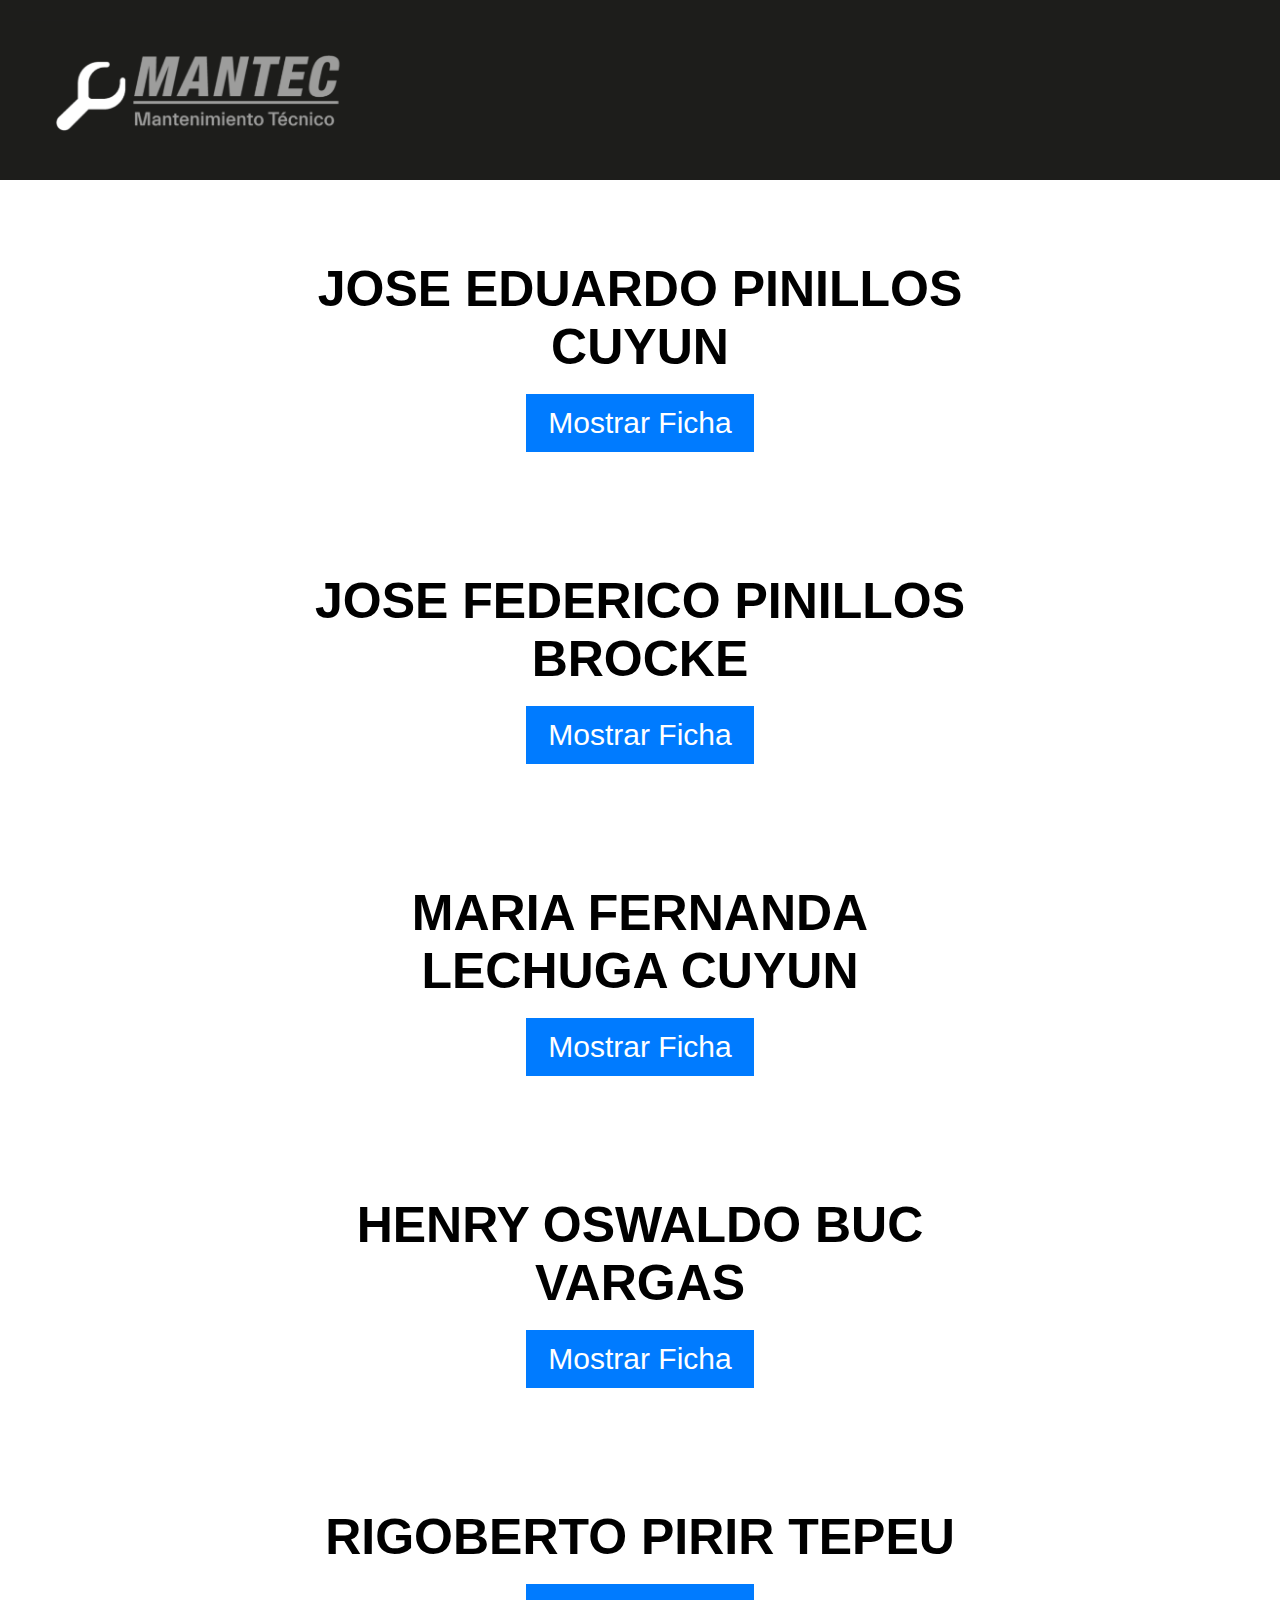
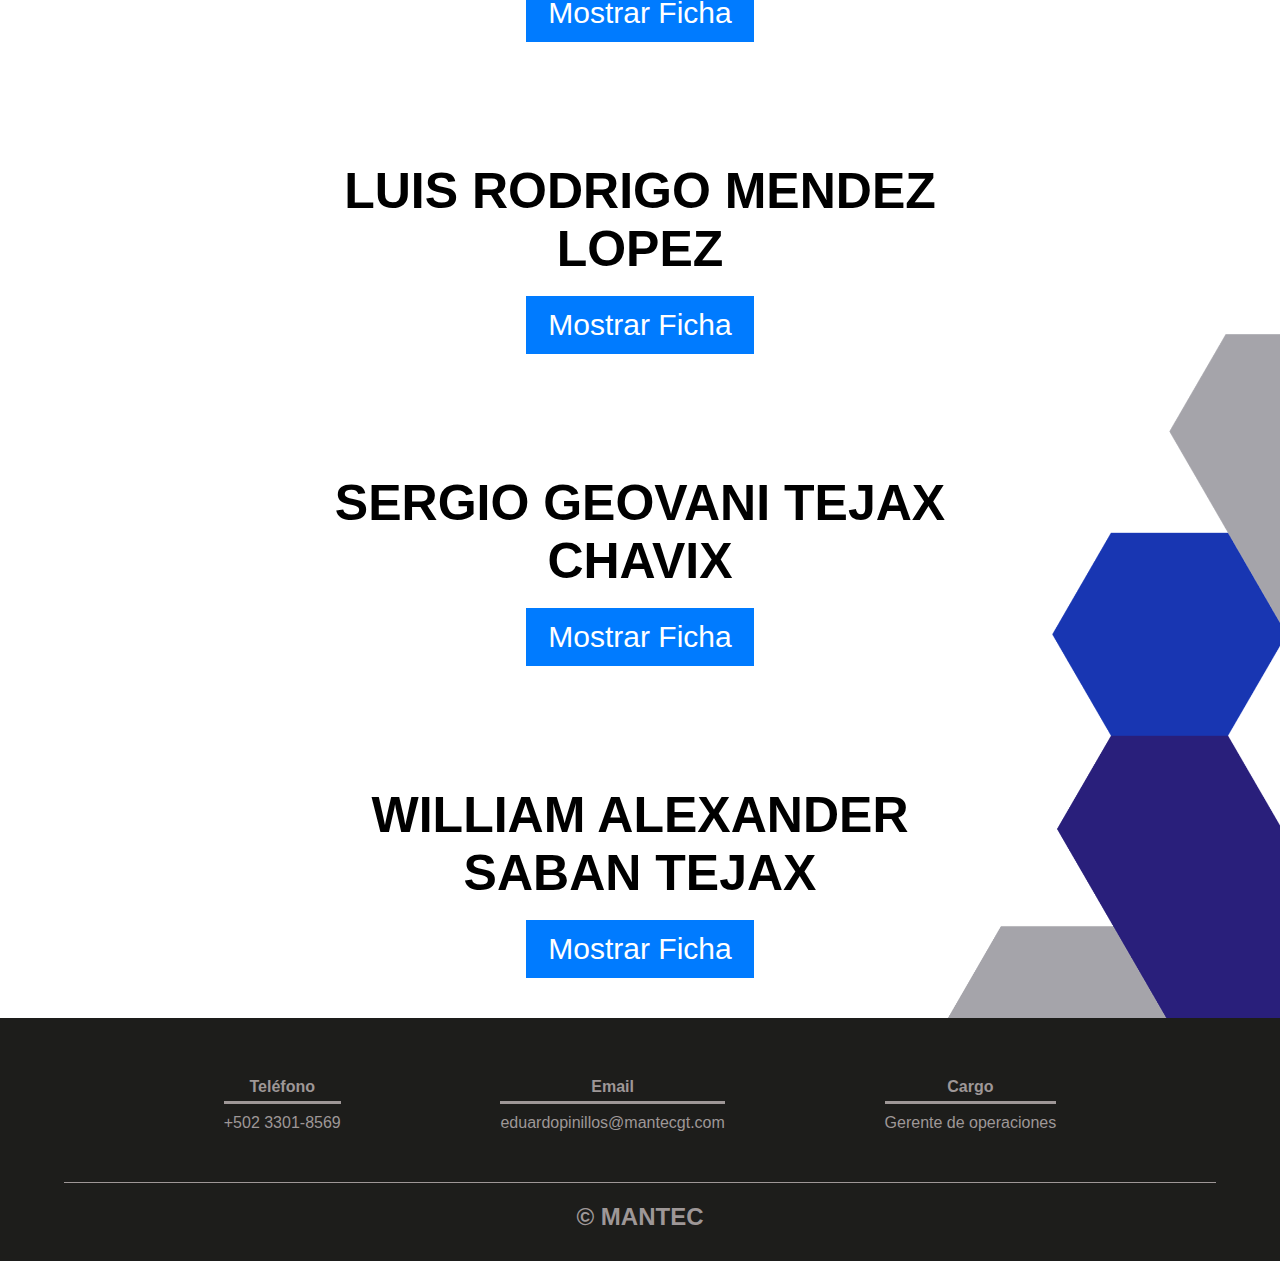
<file: Index.html>
<!DOCTYPE html>
<html lang = "es">
<head>
    <meta charset="UTF-8">
    <meta name="viewpoint" content="width=device-width, initial-scale=1.0">
    <meta http-equiv="X-UA-Compatible" content="ie=edge">
    <title>Colaborador MANTEC</title>
    <link rel="shortcut icon" href="img/lomgo.png" type="image/x-icon">
    <link rel="stylesheet" href="estilos.css">
    <link rel="stylesheet" href="https://fonts.googleapis.com/css2?family=Source+Sans+3:wght@400;700&display=swap">
</head>
<body>
    <header>
        <section class="img-header">
            <img src="img/head.png" alt="">
        </section>
    </header>
    <main>
        <section class="contenedor info-empleado">
            <div class="contenedor-info-empleado">
                <div class="contenido-Nombres">
                    <center></center><h1>JOSE EDUARDO PINILLOS CUYUN</h1></center>
                </div>
            </div>
        </br>
            <center><input type="button" class="boton boton-azul" value="Mostrar Ficha" id="redireccionarBtn" ></center>
        </section>
        <section class="contenedor info-empleado">
            <div class="contenedor-info-empleado">
                <div class="contenido-Nombres">
                    <center></center><h1>JOSE FEDERICO PINILLOS BROCKE</h1></center>
                </div>
            </div>
        </br>
            <center><input type="button" class="boton boton-azul" value="Mostrar Ficha" id="redireccionarBtn2" ></center>
        </section>
        <section class="contenedor info-empleado">
            <div class="contenedor-info-empleado">
                <div class="contenido-Nombres">
                    <center></center><h1>MARIA FERNANDA LECHUGA CUYUN</h1></center>
                </div>
            </div>
        </br>
            <center><input type="button" class="boton boton-azul" value="Mostrar Ficha" id="redireccionarBtn3" ></center>
        </section>
        <section class="contenedor info-empleado">
            <div class="contenedor-info-empleado">
                <div class="contenido-Nombres">
                    <center></center><h1>HENRY OSWALDO BUC VARGAS</h1></center>
                </div>
            </div>
        </br>
            <center><input type="button" class="boton boton-azul" value="Mostrar Ficha" id="redireccionarBtn4" ></center>
        </section>
        <section class="contenedor info-empleado">
            <div class="contenedor-info-empleado">
                <div class="contenido-Nombres">
                    <center></center><h1>RIGOBERTO PIRIR TEPEU</h1></center>
                </div>
            </div>
        </br>
            <center><input type="button" class="boton boton-azul" value="Mostrar Ficha" id="redireccionarBtn5" ></center>
        </section>
        <section class="contenedor info-empleado">
            <div class="contenedor-info-empleado">
                <div class="contenido-Nombres">
                    <center></center><h1>LUIS RODRIGO MENDEZ LOPEZ</h1></center>
                </div>
            </div>
        </br>
            <center><input type="button" class="boton boton-azul" value="Mostrar Ficha" id="redireccionarBtn6" ></center>
        </section>
        <section class="contenedor info-empleado">
            <div class="contenedor-info-empleado">
                <div class="contenido-Nombres">
                    <center></center><h1>SERGIO GEOVANI TEJAX CHAVIX</h1></center>
                </div>
            </div>
        </br>
            <center><input type="button" class="boton boton-azul" value="Mostrar Ficha" id="redireccionarBtn7" ></center>
        </section>
        <section class="contenedor info-empleado">
            <div class="contenedor-info-empleado">
                <div class="contenido-Nombres">
                    <center></center><h1>WILLIAM ALEXANDER SABAN TEJAX</h1></center>
                </div>
            </div>
        </br>
            <center><input type="button" class="boton boton-azul" value="Mostrar Ficha" id="redireccionarBtn8" ></center>
        </section>
    </main>
    <footer>
        <section>
        <div class="contenedor-footer">
            <div class="content-foo">
                <h4>Teléfono</h4>
                <p>+502 3301-8569</p>
            </div>
            <div class="content-foo">
                <h4>Email</h4>
                <p>eduardopinillos@mantecgt.com</p>
            </div>
            <div class="content-foo">
                <h4>Cargo</h4>
                <p>Gerente de operaciones</p>
            </div>
        </div>
        <h2 class="titulo-final">&copy; MANTEC</h2>
        </section>
    </footer>
</body>
</html>
<script>
    document.getElementById("redireccionarBtn").onclick = function() {
        window.location.href = "Eduardo.html";
    };
    document.getElementById("redireccionarBtn2").onclick = function() {
        window.location.href = "Federico.html";
    };
    document.getElementById("redireccionarBtn3").onclick = function() {
        window.location.href = "Fernanda.html";
    };
    document.getElementById("redireccionarBtn4").onclick = function() {
        window.location.href = "Henry.html";
    };
    document.getElementById("redireccionarBtn5").onclick = function() {
        window.location.href = "Rigoberto.html";
    };
    document.getElementById("redireccionarBtn6").onclick = function() {
        window.location.href = "Rodrigo.html";
    };
    document.getElementById("redireccionarBtn7").onclick = function() {
        window.location.href = "Sergio.html";
    };
    document.getElementById("redireccionarBtn8").onclick = function() {
        window.location.href = "William.html";
    };
</script>
</file>
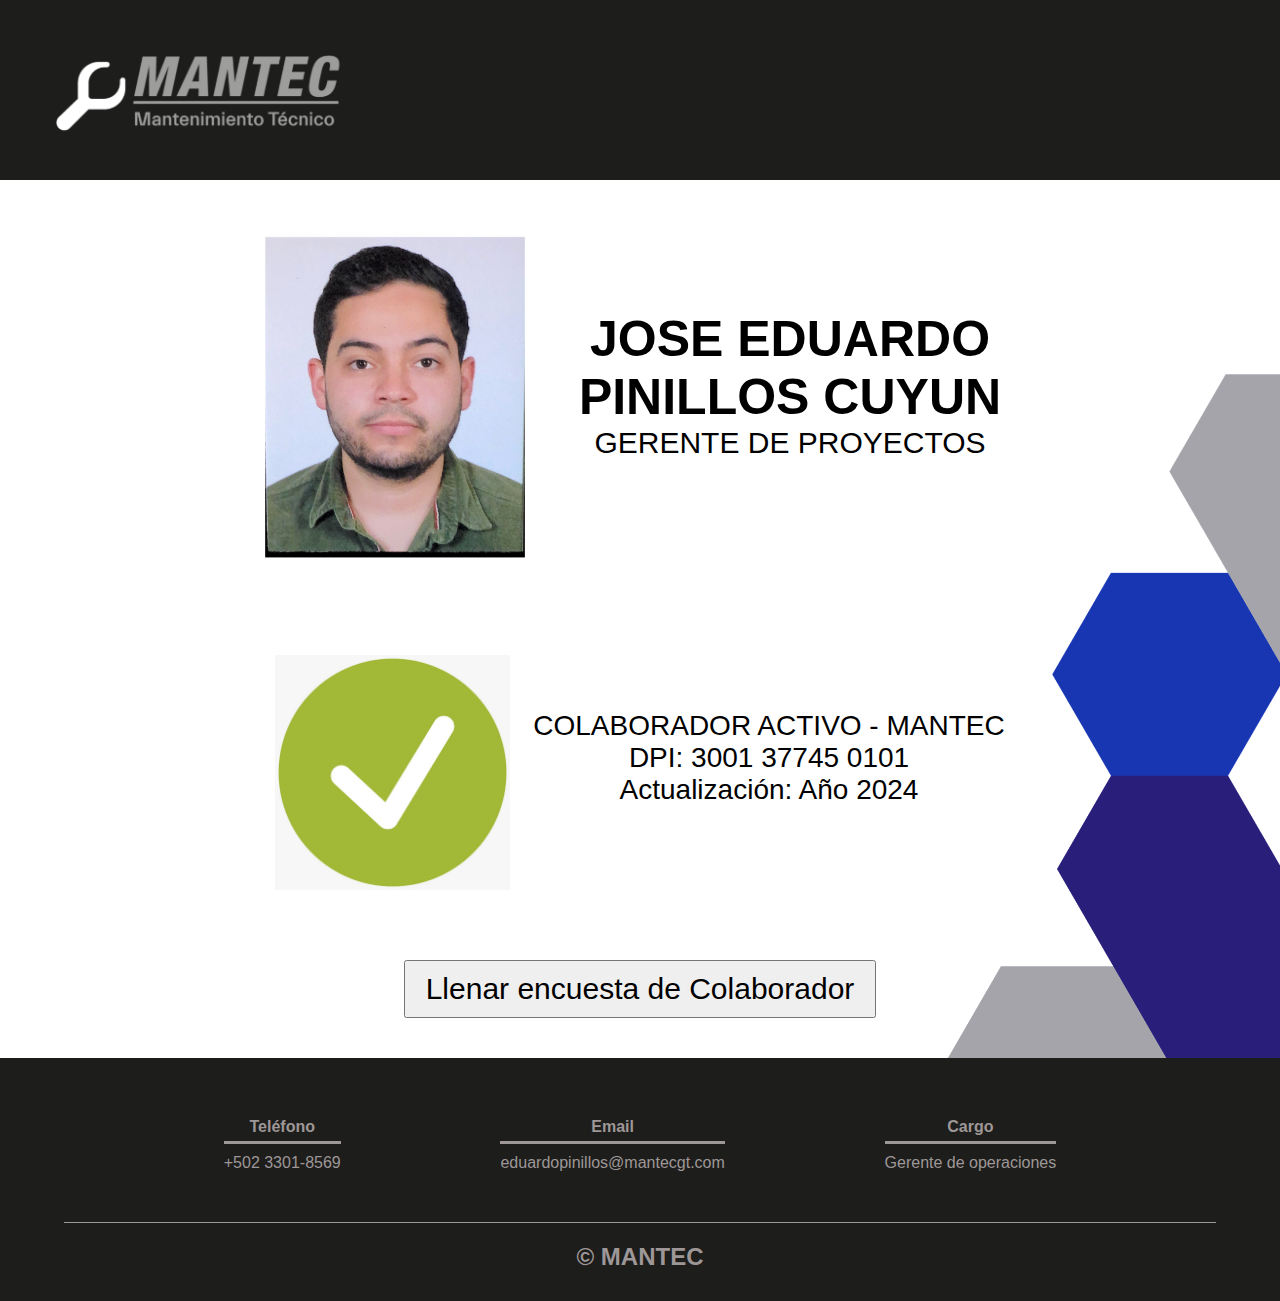
<file: Eduardo.html>
<!DOCTYPE html>
<html lang = "es">
<head>
    <meta charset="UTF-8">
    <meta name="viewpoint" content="width=device-width, initial-scale=1.0">
    <meta http-equiv="X-UA-Compatible" content="ie=edge">
    <title>Colaborador MANTEC</title>
    <link rel="shortcut icon" href="img/lomgo.png" type="image/x-icon">
    <link rel="stylesheet" href="estilos.css">
    <link rel="stylesheet" href="https://fonts.googleapis.com/css2?family=Source+Sans+3:wght@400;700&display=swap">
</head>
<body>
    <header>
        <section class="img-header">
            <img src="img/head.png" alt="">
        </section>
    </header>
    <main>
        <section class="contenedor info-empleado">
            <div class="contenedor-info-empleado">
                <img src="img/Eduardo.jpeg" alt="" class="imagen-empleado">
                <div class="contenido-textos">
                    <center></center><h1>JOSE EDUARDO PINILLOS CUYUN</h1></center>
                    <center></center><p>GERENTE DE PROYECTOS</p></center>
                </div>
            </div>
        </section>
        <section class="contenedor detalles">
            <div class="contenedor-detalles">
                <img src="img/cheque.png" alt="" class="imagen-marce">
                <div class="contenido-textos">
                    <center><p>COLABORADOR ACTIVO - MANTEC</p></center>
                    <center><p>DPI: 3001 37745 0101</p></center>
                    <center><p>Actualización: Año 2024</p></center>
                </div>
            </div>
        </section>
        <section class="contenedor comentarios">
            <div class="contenedor-comentarios">
                <div class="contenido-coment">
                    <center><input type="button" value="Llenar encuesta de Colaborador" id="redireccionarBtn"></center>
                </div>
            </div>
        </section>
    </main>
    <footer>
        <section>
        <div class="contenedor-footer">
            <div class="content-foo">
                <h4>Teléfono</h4>
                <p>+502 3301-8569</p>
            </div>
            <div class="content-foo">
                <h4>Email</h4>
                <p>eduardopinillos@mantecgt.com</p>
            </div>
            <div class="content-foo">
                <h4>Cargo</h4>
                <p>Gerente de operaciones</p>
            </div>
        </div>
        <h2 class="titulo-final">&copy; MANTEC</h2>
        </section>
    </footer>
</body>
</html>

<script>
    // Obtener el botón por su id
    var boton = document.getElementById("redireccionarBtn");
    // Agregar un event listener para el evento "click"
    boton.addEventListener("click", function() {
        // Redirigir a google.com
        window.location.href = "https://forms.office.com/Pages/DesignPageV2.aspx?origin=NeoPortalPage&subpage=design&id=4ZLxIJ2cikSUAuUWsOS-TW5BonucDcVMnskJxofJunRUMTNDQlA1UjlZVllWRDdSNERKWTZKNUtVQy4u"
        });
</script>
</file>
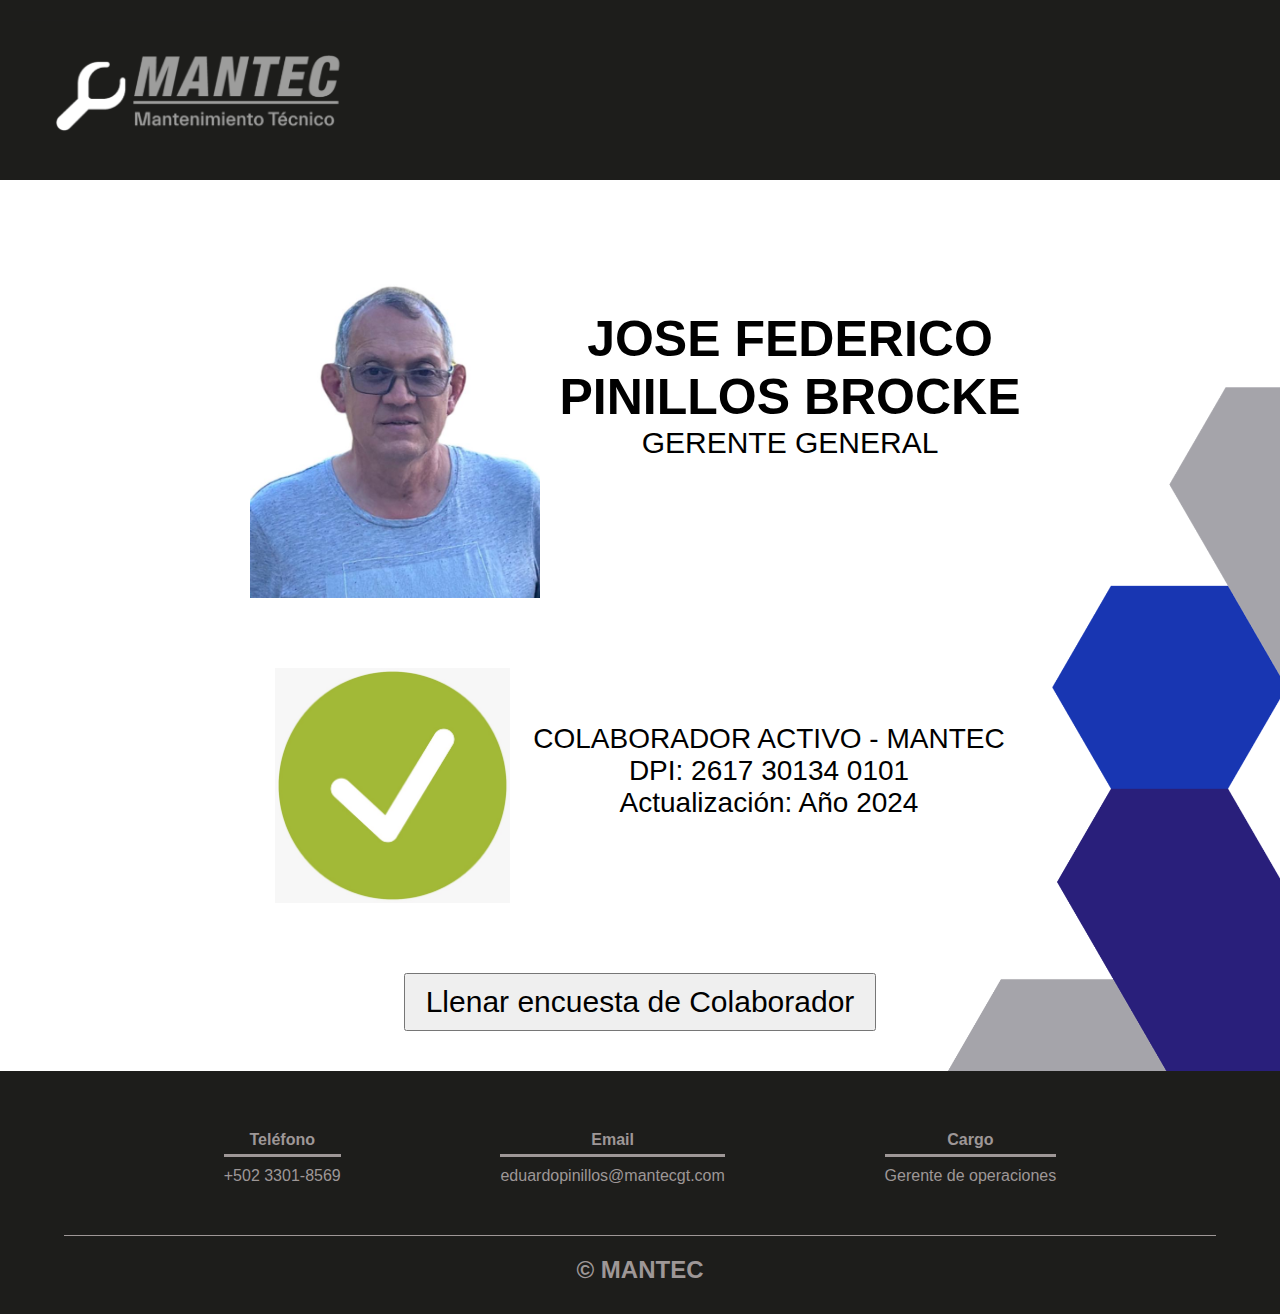
<file: Federico.html>
<!DOCTYPE html>
<html lang = "es">
<head>
    <meta charset="UTF-8">
    <meta name="viewpoint" content="width=device-width, initial-scale=1.0">
    <meta http-equiv="X-UA-Compatible" content="ie=edge">
    <title>Colaborador MANTEC</title>
    <link rel="shortcut icon" href="img/lomgo.png" type="image/x-icon">
    <link rel="stylesheet" href="estilos.css">
    <link rel="stylesheet" href="https://fonts.googleapis.com/css2?family=Source+Sans+3:wght@400;700&display=swap">
</head>
<body>
    <header>
        <section class="img-header">
            <img src="img/head.png" alt="">
        </section>
    </header>
    <main>
        <section class="contenedor info-empleado">
            <div class="contenedor-info-empleado">
                <img src="img/Federico.jpeg" alt="" class="imagen-empleado">
                <div class="contenido-textos">
                    <center></center><h1>JOSE FEDERICO PINILLOS BROCKE</h1></center>
                    <center></center><p>GERENTE GENERAL</p></center>
                </div>
            </div>
        </section>
        <section class="contenedor detalles">
            <div class="contenedor-detalles">
                <img src="img/cheque.png" alt="" class="imagen-marce">
                <div class="contenido-textos">
                    <center><p>COLABORADOR ACTIVO - MANTEC</p></center>
                    <center><p>DPI: 2617 30134 0101</p></center>
                    <center><p>Actualización: Año 2024</p></center>
                </div>
            </div>
        </section>
        <section class="contenedor comentarios">
            <div class="contenedor-comentarios">
                <div class="contenido-coment">
                    <center><input type="button" value="Llenar encuesta de Colaborador" id="redireccionarBtn"></center>
                </div>
            </div>
        </section>
    </main>
    <footer>
        <section>
        <div class="contenedor-footer">
            <div class="content-foo">
                <h4>Teléfono</h4>
                <p>+502 3301-8569</p>
            </div>
            <div class="content-foo">
                <h4>Email</h4>
                <p>eduardopinillos@mantecgt.com</p>
            </div>
            <div class="content-foo">
                <h4>Cargo</h4>
                <p>Gerente de operaciones</p>
            </div>
        </div>
        <h2 class="titulo-final">&copy; MANTEC</h2>
        </section>
    </footer>
</body>
</html>

<script>
    // Obtener el botón por su id
    var boton = document.getElementById("redireccionarBtn");
    // Agregar un event listener para el evento "click"
    boton.addEventListener("click", function() {
        // Redirigir a google.com
        window.location.href = "https://forms.office.com/Pages/DesignPageV2.aspx?origin=NeoPortalPage&subpage=design&id=4ZLxIJ2cikSUAuUWsOS-TW5BonucDcVMnskJxofJunRUMTNDQlA1UjlZVllWRDdSNERKWTZKNUtVQy4u"
        });
</script>
</file>
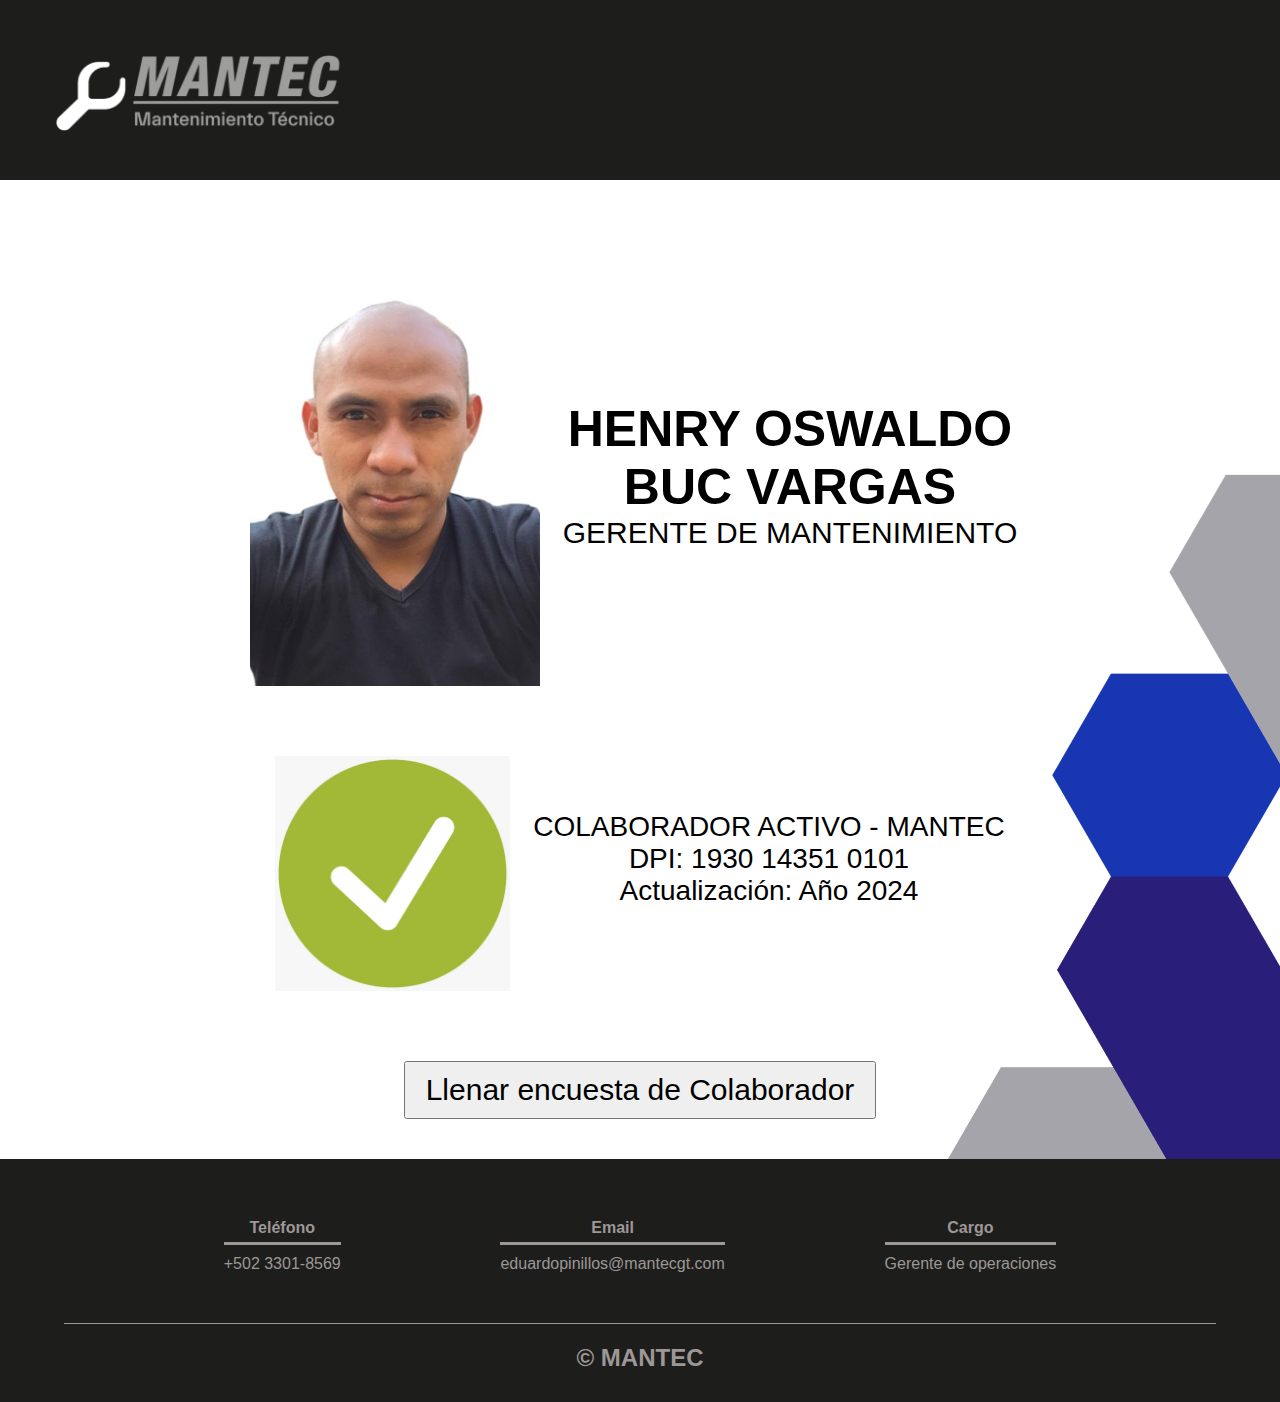
<file: Henry.html>
<!DOCTYPE html>
<html lang = "es">
<head>
    <meta charset="UTF-8">
    <meta name="viewpoint" content="width=device-width, initial-scale=1.0">
    <meta http-equiv="X-UA-Compatible" content="ie=edge">
    <title>Colaborador MANTEC</title>
    <link rel="shortcut icon" href="img/lomgo.png" type="image/x-icon">
    <link rel="stylesheet" href="estilos.css">
    <link rel="stylesheet" href="https://fonts.googleapis.com/css2?family=Source+Sans+3:wght@400;700&display=swap">
</head>
<body>
    <header>
        <section class="img-header">
            <img src="img/head.png" alt="">
        </section>
    </header>
    <main>
        <section class="contenedor info-empleado">
            <div class="contenedor-info-empleado">
                <img src="img/Henry.jpeg" alt="" class="imagen-empleado">
                <div class="contenido-textos">
                    </br>
                    </br>
                    </br>
                    </br>
                    </br>
                    <center></center><h1>HENRY OSWALDO BUC VARGAS</h1></center>
                    <center></center><p>GERENTE DE MANTENIMIENTO</p></center>
                </div>
            </div>
        </section>
        <section class="contenedor detalles">
            <div class="contenedor-detalles">
                <img src="img/cheque.png" alt="" class="imagen-marce">
                <div class="contenido-textos">
                    <center><p>COLABORADOR ACTIVO - MANTEC</p></center>
                    <center><p>DPI: 1930 14351 0101</p></center>
                    <center><p>Actualización: Año 2024</p></center>
                </div>
            </div>
        </section>
        <section class="contenedor comentarios">
            <div class="contenedor-comentarios">
                <div class="contenido-coment">
                    <center><input type="button" value="Llenar encuesta de Colaborador" id="redireccionarBtn"></center>
                </div>
            </div>
        </section>
    </main>
    <footer>
        <section>
        <div class="contenedor-footer">
            <div class="content-foo">
                <h4>Teléfono</h4>
                <p>+502 3301-8569</p>
            </div>
            <div class="content-foo">
                <h4>Email</h4>
                <p>eduardopinillos@mantecgt.com</p>
            </div>
            <div class="content-foo">
                <h4>Cargo</h4>
                <p>Gerente de operaciones</p>
            </div>
        </div>
        <h2 class="titulo-final">&copy; MANTEC</h2>
        </section>
    </footer>
</body>
</html>

<script>
    // Obtener el botón por su id
    var boton = document.getElementById("redireccionarBtn");
    // Agregar un event listener para el evento "click"
    boton.addEventListener("click", function() {
        // Redirigir a google.com
        window.location.href = "https://forms.office.com/Pages/DesignPageV2.aspx?origin=NeoPortalPage&subpage=design&id=4ZLxIJ2cikSUAuUWsOS-TW5BonucDcVMnskJxofJunRUMTNDQlA1UjlZVllWRDdSNERKWTZKNUtVQy4u"
        });
</script>
</file>
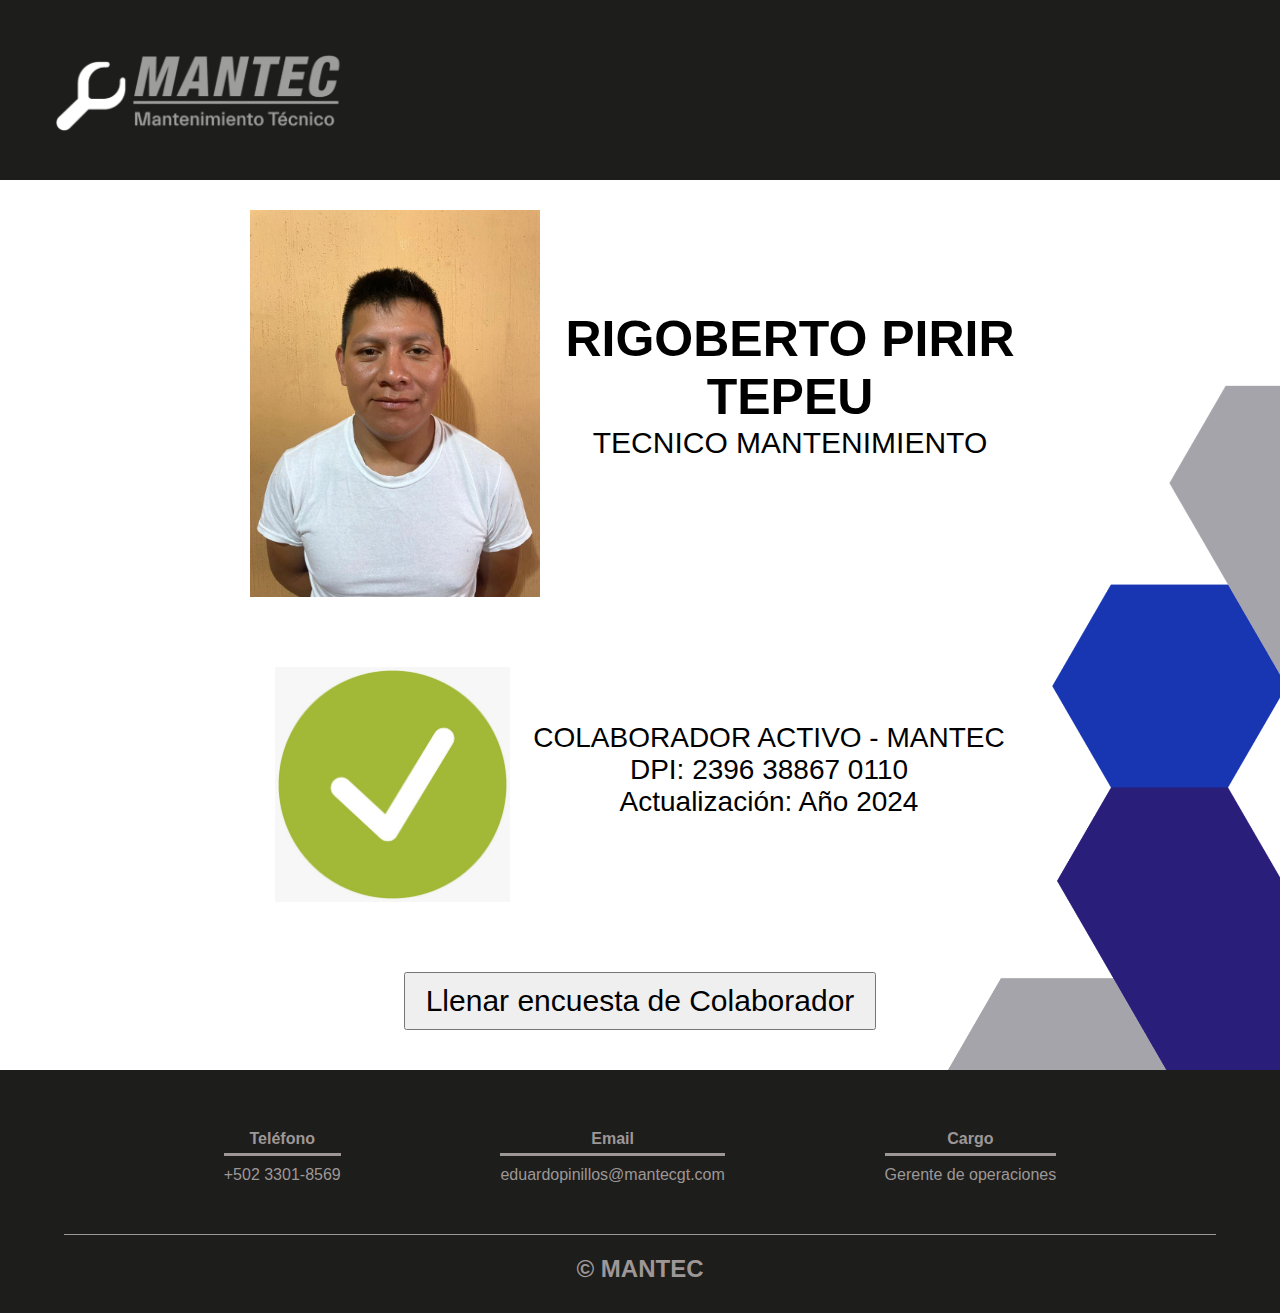
<file: Rigoberto.html>
<!DOCTYPE html>
<html lang = "es">
<head>
    <meta charset="UTF-8">
    <meta name="viewpoint" content="width=device-width, initial-scale=1.0">
    <meta http-equiv="X-UA-Compatible" content="ie=edge">
    <title>Colaborador MANTEC</title>
    <link rel="shortcut icon" href="img/lomgo.png" type="image/x-icon">
    <link rel="stylesheet" href="estilos.css">
    <link rel="stylesheet" href="https://fonts.googleapis.com/css2?family=Source+Sans+3:wght@400;700&display=swap">
</head>
<body>
    <header>
        <section class="img-header">
            <img src="img/head.png" alt="">
        </section>
    </header>
    <main>
        <section class="contenedor info-empleado">
            <div class="contenedor-info-empleado">
                <img src="img/Rigoberdo.jpeg" alt="" class="imagen-empleado">
                <div class="contenido-textos">
                    <center></center><h1>RIGOBERTO PIRIR TEPEU</h1></center>
                    <center></center><p>TECNICO MANTENIMIENTO</p></center>
                </div>
            </div>
        </section>
        <section class="contenedor detalles">
            <div class="contenedor-detalles">
                <img src="img/cheque.png" alt="" class="imagen-marce">
                <div class="contenido-textos">
                    <center><p>COLABORADOR ACTIVO - MANTEC</p></center>
                    <center><p>DPI: 2396 38867 0110</p></center>
                    <center><p>Actualización: Año 2024</p></center>
                </div>
            </div>
        </section>
        <section class="contenedor comentarios">
            <div class="contenedor-comentarios">
                <div class="contenido-coment">
                    <center><input type="button" value="Llenar encuesta de Colaborador" id="redireccionarBtn"></center>
                </div>
            </div>
        </section>
    </main>
    <footer>
        <section>
        <div class="contenedor-footer">
            <div class="content-foo">
                <h4>Teléfono</h4>
                <p>+502 3301-8569</p>
            </div>
            <div class="content-foo">
                <h4>Email</h4>
                <p>eduardopinillos@mantecgt.com</p>
            </div>
            <div class="content-foo">
                <h4>Cargo</h4>
                <p>Gerente de operaciones</p>
            </div>
        </div>
        <h2 class="titulo-final">&copy; MANTEC</h2>
        </section>
    </footer>
</body>
</html>

<script>
    // Obtener el botón por su id
    var boton = document.getElementById("redireccionarBtn");
    // Agregar un event listener para el evento "click"
    boton.addEventListener("click", function() {
        // Redirigir a google.com
        window.location.href = "https://forms.office.com/Pages/DesignPageV2.aspx?origin=NeoPortalPage&subpage=design&id=4ZLxIJ2cikSUAuUWsOS-TW5BonucDcVMnskJxofJunRUMTNDQlA1UjlZVllWRDdSNERKWTZKNUtVQy4u"
        });
</script>
</file>
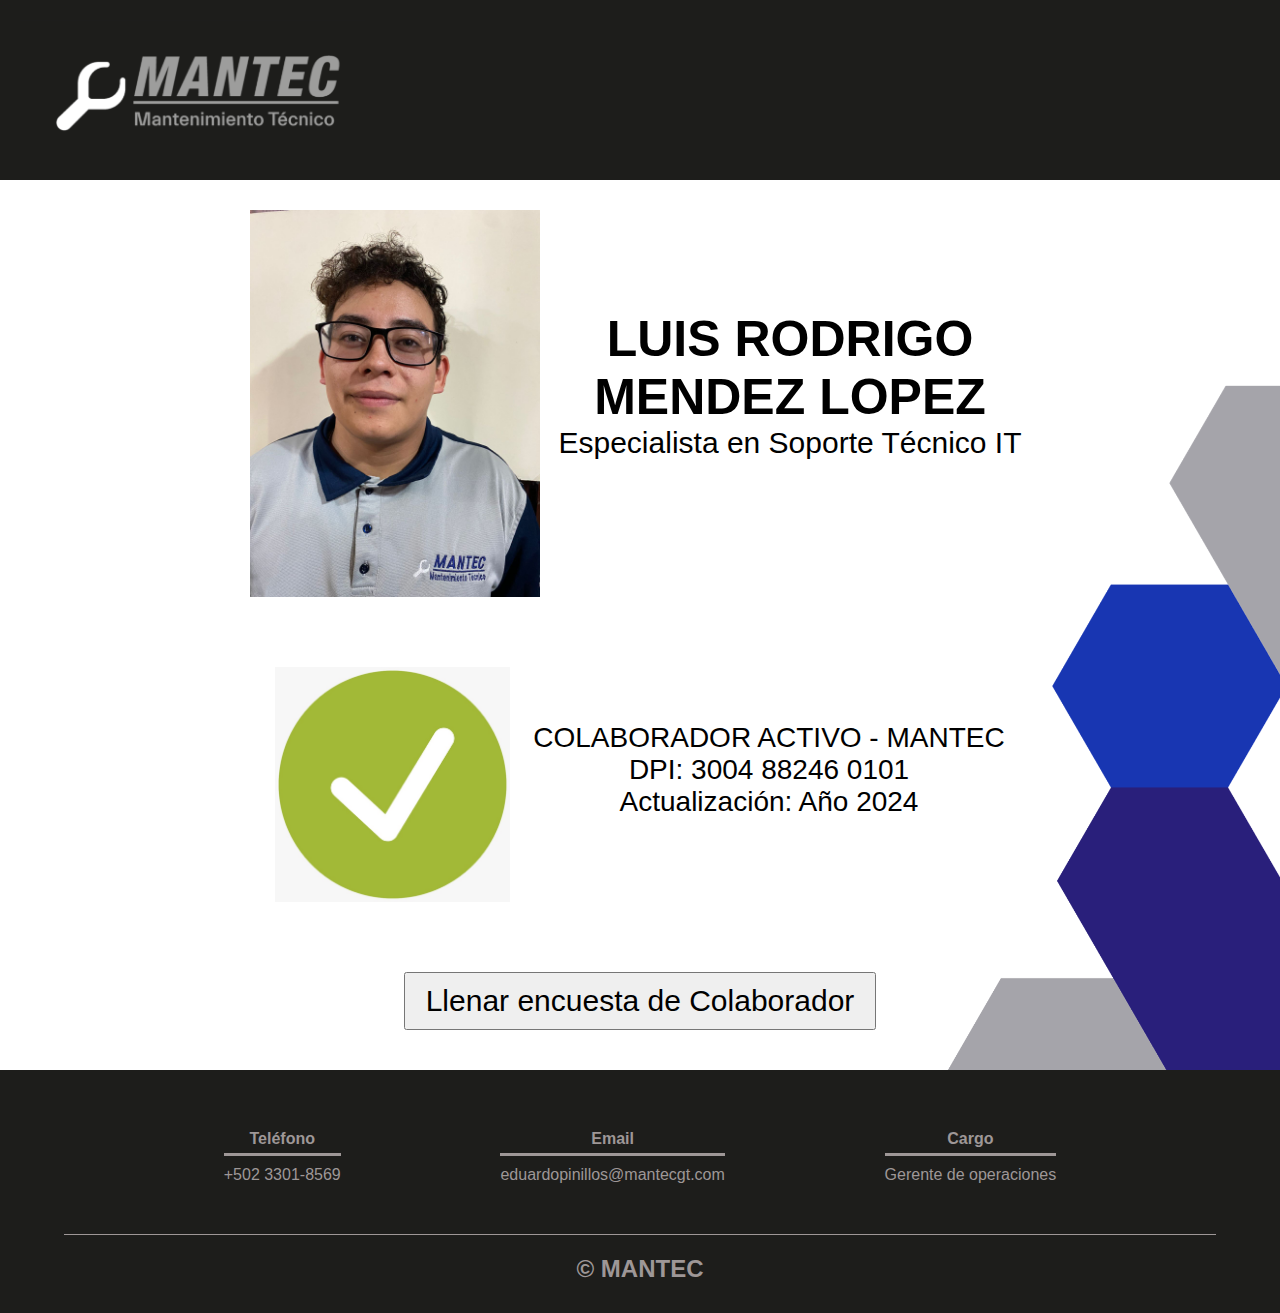
<file: Rodrigo.html>
<!DOCTYPE html>
<html lang = "es">
<head>
    <meta charset="UTF-8">
    <meta name="viewpoint" content="width=device-width, initial-scale=1.0">
    <meta http-equiv="X-UA-Compatible" content="ie=edge">
    <title>Colaborador MANTEC</title>
    <link rel="shortcut icon" href="img/lomgo.png" type="image/x-icon">
    <link rel="stylesheet" href="estilos.css">
    <link rel="stylesheet" href="https://fonts.googleapis.com/css2?family=Source+Sans+3:wght@400;700&display=swap">
</head>
<body>
    <header>
        <section class="img-header">
            <img src="img/head.png" alt="">
        </section>
    </header>
    <main>
        <section class="contenedor info-empleado">
            <div class="contenedor-info-empleado">
                <img src="img/Rodrigo.jpg" alt="" class="imagen-empleado">
                <div class="contenido-textos">
                    <center></center><h1>LUIS RODRIGO MENDEZ LOPEZ</h1></center>
                    <center></center><p>Especialista en Soporte Técnico IT</p></center>
                </div>
            </div>
        </section>
        <section class="contenedor detalles">
            <div class="contenedor-detalles">
                <img src="img/cheque.png" alt="" class="imagen-marce">
                <div class="contenido-textos">
                    <center><p>COLABORADOR ACTIVO - MANTEC</p></center>
                    <center><p>DPI: 3004 88246 0101</p></center>
                    <center><p>Actualización: Año 2024</p></center>
                </div>
            </div>
        </section>
        <section class="contenedor comentarios">
            <div class="contenedor-comentarios">
                <div class="contenido-coment">
                    <center><input type="button" value="Llenar encuesta de Colaborador" id="redireccionarBtn"></center>
                </div>
            </div>
        </section>
    </main>
    <footer>
        <section>
        <div class="contenedor-footer">
            <div class="content-foo">
                <h4>Teléfono</h4>
                <p>+502 3301-8569</p>
            </div>
            <div class="content-foo">
                <h4>Email</h4>
                <p>eduardopinillos@mantecgt.com</p>
            </div>
            <div class="content-foo">
                <h4>Cargo</h4>
                <p>Gerente de operaciones</p>
            </div>
        </div>
        <h2 class="titulo-final">&copy; MANTEC</h2>
        </section>
    </footer>
</body>
</html>

<script>
    // Obtener el botón por su id
    var boton = document.getElementById("redireccionarBtn");
    // Agregar un event listener para el evento "click"
    boton.addEventListener("click", function() {
        // Redirigir a google.com
        window.location.href = "https://forms.office.com/Pages/DesignPageV2.aspx?origin=NeoPortalPage&subpage=design&id=4ZLxIJ2cikSUAuUWsOS-TW5BonucDcVMnskJxofJunRUMTNDQlA1UjlZVllWRDdSNERKWTZKNUtVQy4u"
        });
</script>
</file>
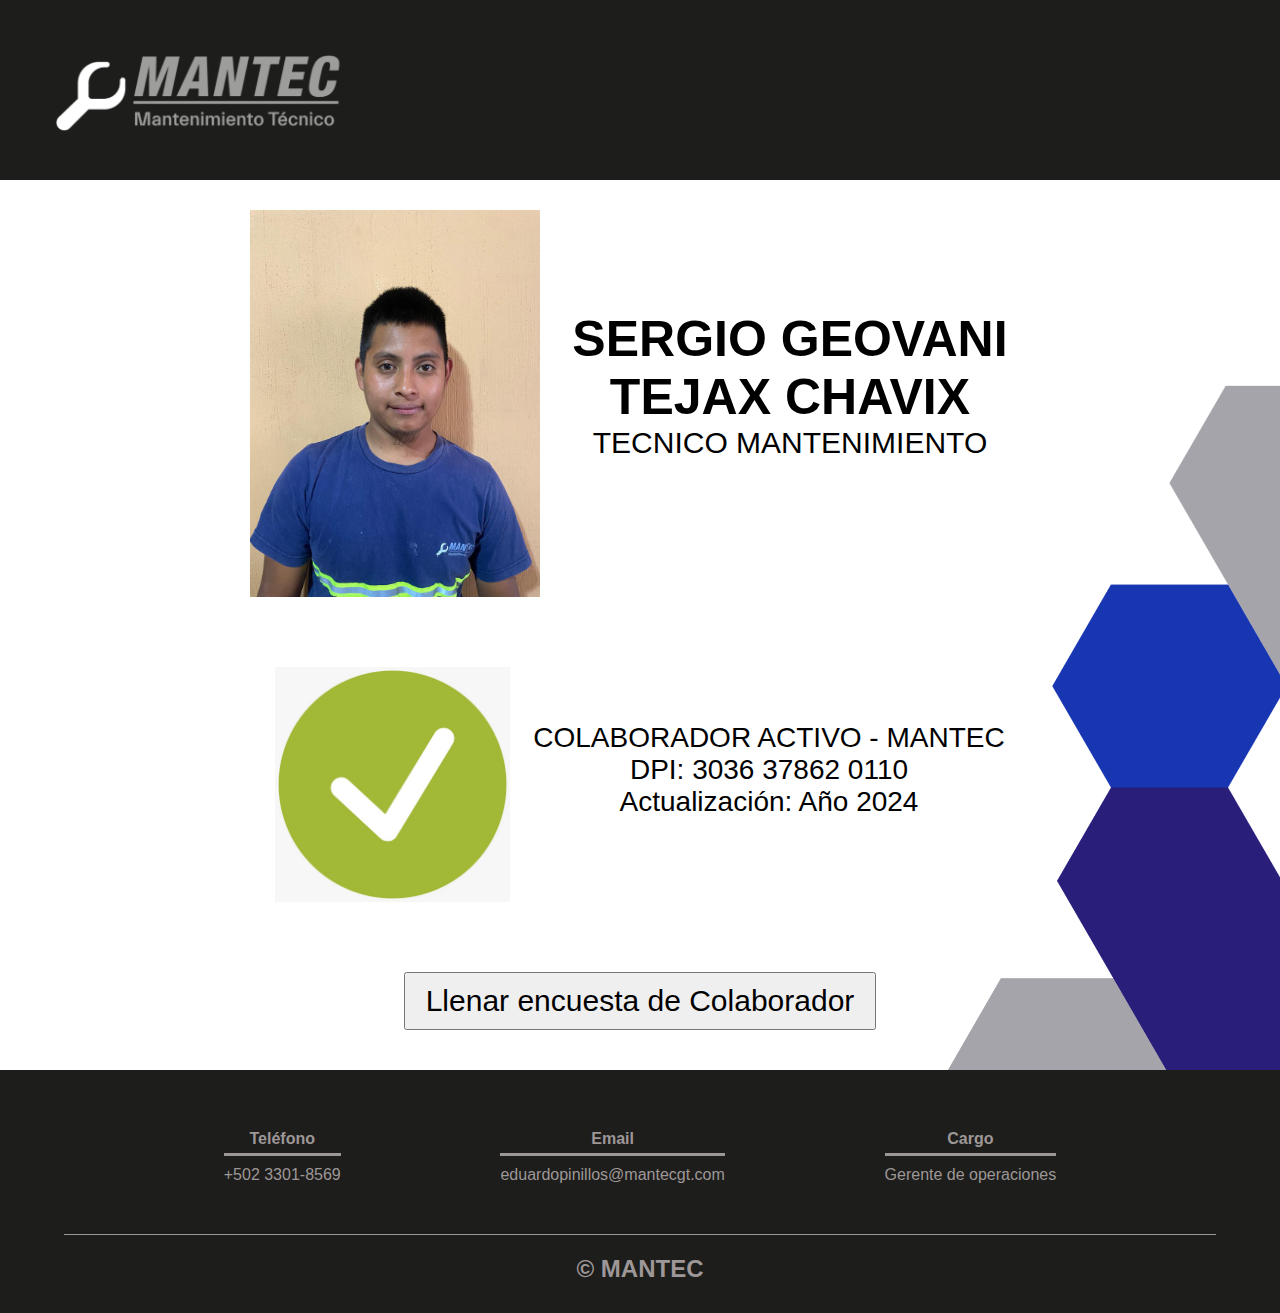
<file: Sergio.html>
<!DOCTYPE html>
<html lang = "es">
<head>
    <meta charset="UTF-8">
    <meta name="viewpoint" content="width=device-width, initial-scale=1.0">
    <meta http-equiv="X-UA-Compatible" content="ie=edge">
    <title>Colaborador MANTEC</title>
    <link rel="shortcut icon" href="img/lomgo.png" type="image/x-icon">
    <link rel="stylesheet" href="estilos.css">
    <link rel="stylesheet" href="https://fonts.googleapis.com/css2?family=Source+Sans+3:wght@400;700&display=swap">
</head>
<body>
    <header>
        <section class="img-header">
            <img src="img/head.png" alt="">
        </section>
    </header>
    <main>
        <section class="contenedor info-empleado">
            <div class="contenedor-info-empleado">
                <img src="img/Sergio.jpeg" alt="" class="imagen-empleado">
                <div class="contenido-textos">
                    <center></center><h1>SERGIO GEOVANI TEJAX CHAVIX</h1></center>
                    <center></center><p>TECNICO MANTENIMIENTO</p></center>
                </div>
            </div>
        </section>
        <section class="contenedor detalles">
            <div class="contenedor-detalles">
                <img src="img/cheque.png" alt="" class="imagen-marce">
                <div class="contenido-textos">
                    <center><p>COLABORADOR ACTIVO - MANTEC</p></center>
                    <center><p>DPI: 3036 37862 0110</p></center>
                    <center><p>Actualización: Año 2024</p></center>
                </div>
            </div>
        </section>
        <section class="contenedor comentarios">
            <div class="contenedor-comentarios">
                <div class="contenido-coment">
                    <center><input type="button" value="Llenar encuesta de Colaborador" id="redireccionarBtn"></center>
                </div>
            </div>
        </section>
    </main>
    <footer>
        <section>
        <div class="contenedor-footer">
            <div class="content-foo">
                <h4>Teléfono</h4>
                <p>+502 3301-8569</p>
            </div>
            <div class="content-foo">
                <h4>Email</h4>
                <p>eduardopinillos@mantecgt.com</p>
            </div>
            <div class="content-foo">
                <h4>Cargo</h4>
                <p>Gerente de operaciones</p>
            </div>
        </div>
        <h2 class="titulo-final">&copy; MANTEC</h2>
        </section>
    </footer>
</body>
</html>

<script>
    // Obtener el botón por su id
    var boton = document.getElementById("redireccionarBtn");
    // Agregar un event listener para el evento "click"
    boton.addEventListener("click", function() {
        // Redirigir a google.com
        window.location.href = "https://forms.office.com/Pages/DesignPageV2.aspx?origin=NeoPortalPage&subpage=design&id=4ZLxIJ2cikSUAuUWsOS-TW5BonucDcVMnskJxofJunRUMTNDQlA1UjlZVllWRDdSNERKWTZKNUtVQy4u"
        });
</script>
</file>
<file: estilos.css>
/*diseños generales*/
*{
    margin: 0;
    padding: 0;
    box-sizing: border-box;
}

body{
    font-family: 'Source Sans Pro', sans-serif;
}

main{
    background-image: url('img/bg.png');
    background-size: 60%;
    background-position: bottom right;
    background-repeat: no-repeat;
}

.contenedor{
    padding-top: 30px;
    width: 90%;
    max-width: 1000px;
    margin: auto;
    overflow: hidden;
    padding-bottom: 40px;
}

.titulo{
    font-size: 30px;
    text-align: center;
    margin-bottom: 30px;
}

/*diseño del header*/
header {
    position: relative;
    background-color: #1d1d1b;
    padding: 20px;
    padding-bottom: 60px;
    height: 180px;
}

header img {
    width: auto; 
    height: 150px; 
    position: right;
    top: 0;
    right: 0;
}


/*diseño de la primera sección*/
.contenedor-info-empleado{
    display: flex;
    justify-content: center;
}

.imagen-empleado{
    width: 30%;
    padding-right: 10px;
}

.info-empleado .contenido-textos{
    width: 48%;
    text-align: center;
    padding-top: 100px;
}

.contenido-textos h1{
    font-size: 50px;
}

.info-empleado .contenido-textos p{
    font-size: 30px;
}

/*Diseño de la segunda sección*/
.contenedor-detalles{
    display: flex;
    justify-content: center;
}

.imagen-marce{
    width: 25%;
    padding-right: 15px;
}

.detalles .contenido-textos{
    width: 48%;
    text-align: center;
    padding-top: 55px;
    padding-left: 8px;
}

.detalles .contenido-textos p{
    font-size: 28px;
}

/*Diseño de la tercer sección*/

button, input[type="button"] {
    font-family: 'Source Sans Pro', sans-serif;
    font-size: 30px; 
    padding: 10px 20px; 
}

/*Diseño del footer*/
footer{
    background: #1d1d1b;
    padding: 60px 0 30px 0;
    margin: auto;
    overflow: hidden;
}

.contenedor-footer{
    display: flex;
    width: 90%;
    justify-content: space-evenly;
    margin: auto;
    padding-bottom: 50px;
    border-bottom: 1px solid #9e9797;
}

.content-foo{
    text-align: center;
}

.content-foo h4{
    color: #9e9797;
    border-bottom: 3px solid #9e9797;
    padding-bottom: 5px;
    margin-bottom: 10px;
}

.content-foo p{
    color: #9e9797;
}

.titulo-final{
    text-align: center;
    font-size: 24px;
    margin: 20px 0 0 0;
    color: #9e9797;
}

.boton-azul {
    color: #fff;
    background-color: #007BFF;
    border: 2px solid #007BFF;
}

  /* Efecto hover */
.boton-azul:hover {
    background-color: #0056b3;
    border-color: #0056b3;
}

.info-empleado .contenido-Nombres{
    width: 69%;
    text-align: center;
    padding-top: 50px;
}

.contenido-Nombres h1{
    font-size: 50px;
}

.info-empleado .contenido-Nombres p{
    font-size: 30px;
}
</file>
